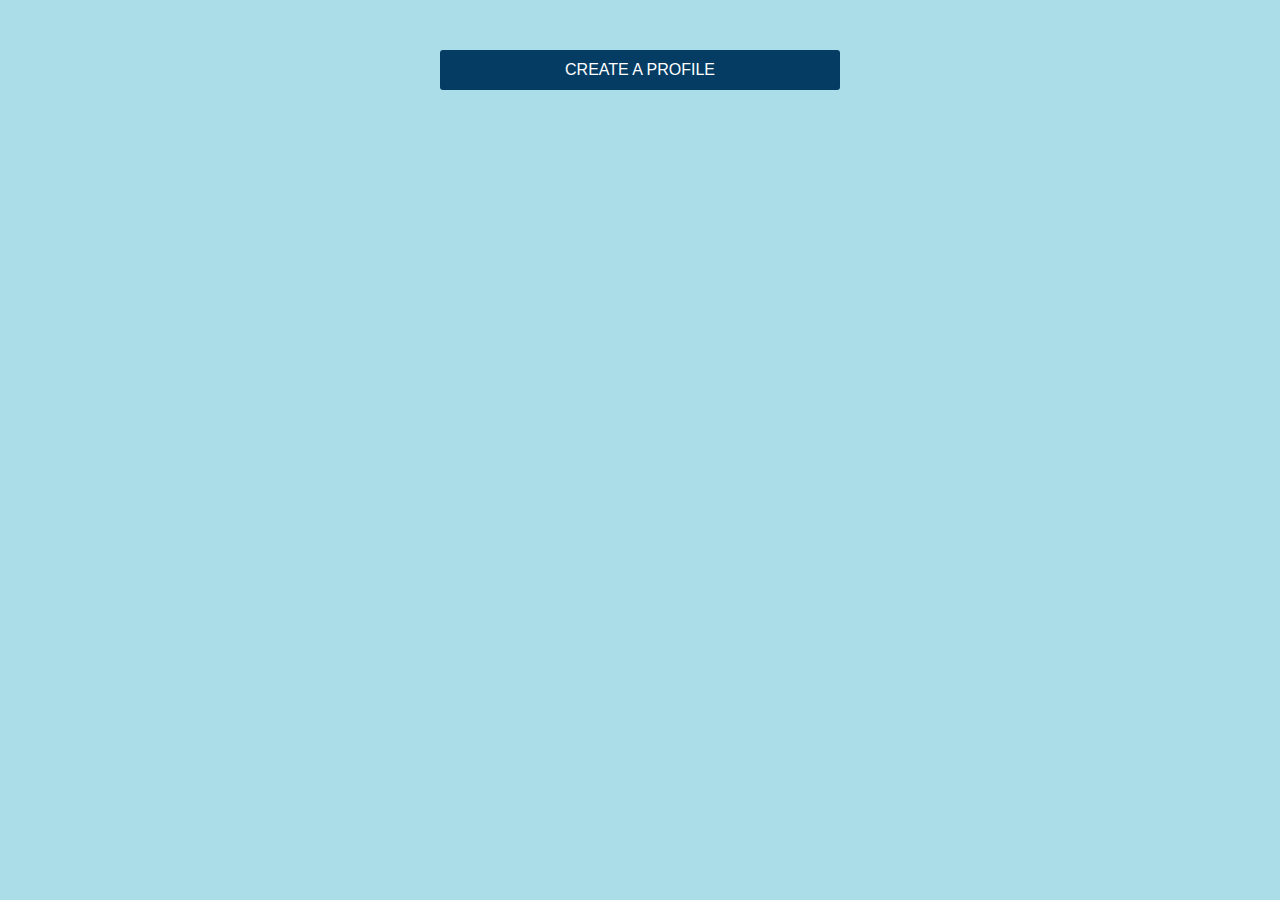
<file: platforms/ios/www/index.html>
<!DOCTYPE html>

<html>
<head>
    <meta charset="utf-8"/>
    <meta name="format-detection" content="telephone=no"/>
    <!-- WARNING: for iOS 7, remove the width=device-width and height=device-height attributes. See https://issues.apache.org/jira/browse/CB-4323 -->
    <meta name="viewport" content="user-scalable=no, initial-scale=1, maximum-scale=1, minimum-scale=1, width=device-width, target-densitydpi=device-dpi" />
    <link rel="stylesheet" type="text/css" href="css/global.css"/>
    <meta name="msapplication-tap-highlight" content="no"/>
    <title>LRI Hackfest Shop</title>
</head>
<body id="home">

<div id="container">
    <button id="createProfileBtn">
        Create a Profile
    </button>
</div>

<!--LIBS -->
<script  type="text/javascript"  src="js/jquery-2.1.1.min.js"></script>

<!--CORDOVA-->
<script type="text/javascript" src="cordova.js"></script>
<script type="text/javascript" src="js/index.js"></script>
<script type="text/javascript" src="js/home.js"></script>

<script type="text/javascript">
    app.initialize();
</script>

</body>
</html>
</file>
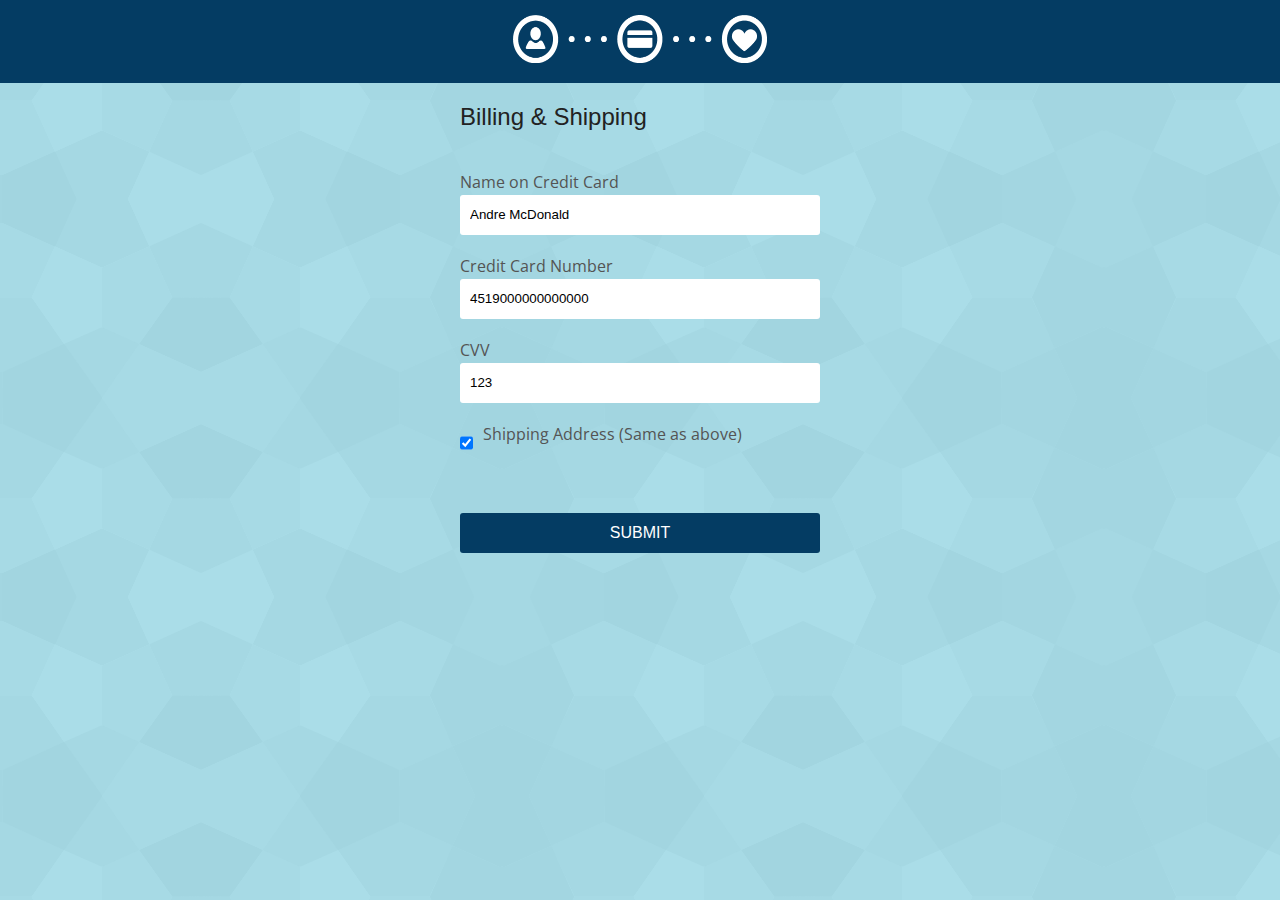
<file: platforms/ios/www/billing.html>
<!DOCTYPE html>

<html>
<head>

    <meta charset="utf-8" />
    <meta name="format-detection" content="telephone=no" />
    <!-- WARNING: for iOS 7, remove the width=device-width and height=device-height attributes. See https://issues.apache.org/jira/browse/CB-4323 -->
    <meta name="viewport" content="user-scalable=no, initial-scale=1, maximum-scale=1, minimum-scale=1, width=device-width, target-densitydpi=device-dpi" />
    <link href="https://fonts.googleapis.com/css?family=Open+Sans:400,300,600,700,800" rel="stylesheet" type="text/css" />
    <link rel="stylesheet" type="text/css" href="css/global.css"/>
    <meta name="msapplication-tap-highlight" content="no"/>
    <title>LRI Hackfest Shop</title>

</head>
<body id="createProfile">

<div id="container">





<div id="billingView" class="billingView">
    <div class="progress"><img src="img/process3.png"></div>
    <div class="content">
        <h2>Billing &amp; Shipping</h2>
        <form id="billingForm">
            <ul id="paymentInfo" class="group">
            <li><label>Name on Credit Card</label><br/>
                <input type="text" id="creditCardName" value="Andre McDonald"></li>
            <li><label>Credit Card Number</label> <br/>
                <input type="text" id="cc" value="4519000000000000"></li>
            <li><label>CVV</label> <br/>
                <input type="text" id="cvv" value="123"></li>

            <li>

                <label id="needBillingChkBox" class="checkboxLabel"> <input type="checkbox" id="chbxAddress" checked="checked">Shipping Address (Same as above)</label>

                <ul id="billingAddressWrapper" class="billingAddressWrapper hidden">
                    <li><label>Address</label> <br/>
                        <input type="text" name="billingAddress" id="billingAddress" value="123 Hackit Ave"></li>
                    <li><label>State</label> <br/>
                        <select name="billingState">

                            <option value="">Select a State</option>

                            <option value="AL">Alabama</option>

                            <option value="AK">Alaska</option>

                            <option value="AZ">Arizona</option>

                            <option value="AR">Arkansas</option>

                            <option value="CA">California</option>

                            <option value="CO">Colorado</option>

                            <option value="CT">Connecticut</option>

                            <option value="DE">Delaware</option>

                            <option value="DC">District Of Columbia</option>

                            <option value="FL">Florida</option>

                            <option value="GA">Georgia</option>

                            <option value="HI">Hawaii</option>

                            <option value="ID">Idaho</option>

                            <option value="IL">Illinois</option>

                            <option value="IN">Indiana</option>

                            <option value="IA">Iowa</option>

                            <option value="KS">Kansas</option>

                            <option value="KY">Kentucky</option>

                            <option value="LA">Louisiana</option>

                            <option value="ME">Maine</option>

                            <option value="MD">Maryland</option>

                            <option value="MA" selected="selected">Massachusetts</option>

                            <option value="MI">Michigan</option>

                            <option value="MN">Minnesota</option>

                            <option value="MS">Mississippi</option>

                            <option value="MO">Missouri</option>

                            <option value="MT">Montana</option>

                            <option value="NE">Nebraska</option>

                            <option value="NV">Nevada</option>

                            <option value="NH">New Hampshire</option>

                            <option value="NJ">New Jersey</option>

                            <option value="NM">New Mexico</option>

                            <option value="NY">New York</option>

                            <option value="NC">North Carolina</option>

                            <option value="ND">North Dakota</option>

                            <option value="OH">Ohio</option>

                            <option value="OK">Oklahoma</option>

                            <option value="OR">Oregon</option>

                            <option value="PA">Pennsylvania</option>

                            <option value="RI">Rhode Island</option>

                            <option value="SC">South Carolina</option>

                            <option value="SD">South Dakota</option>

                            <option value="TN">Tennessee</option>

                            <option value="TX">Texas</option>

                            <option value="UT">Utah</option>

                            <option value="VT">Vermont</option>

                            <option value="VA">Virginia</option>

                            <option value="WA">Washington</option>

                            <option value="WV">West Virginia</option>

                            <option value="WI">Wisconsin</option>

                            <option value="WY">Wyoming</option>

                        </select>

                    <li><label>Zipcode</label> <br/>
                        <input type="text" name="billingZipcode" id="billingZipcode" value="11590">
                </ul>
            </li>

            </li>

        </ul>
        </form>
        <button id="submitBtn">Submit</button>
    </div>



</div>




</div>

<!--LIBS -->
<script src="js/jquery-2.1.1.min.js"></script>



<script type="text/javascript" src="cordova.js"></script>
<script type="text/javascript" src="js/index.js"></script>


<script type="text/javascript" src="js/createProfile.js"></script>




<script type="text/javascript">
    app.initialize();
</script>
</body>
</html>
</file>
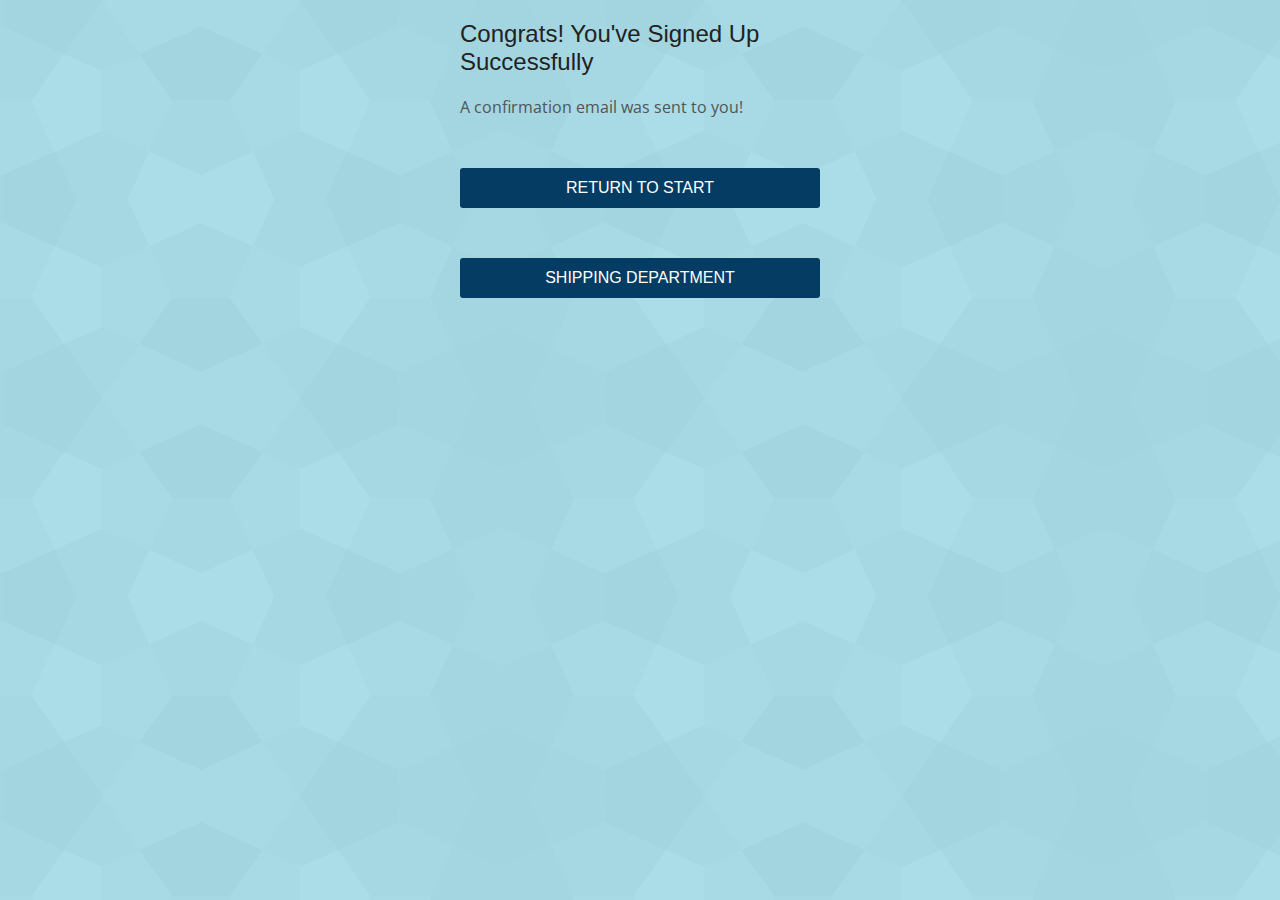
<file: platforms/ios/www/confirmation.html>
<!DOCTYPE html>

<html>
<head>
    <meta charset="utf-8"/>
    <meta name="format-detection" content="telephone=no"/>
    <!-- WARNING: for iOS 7, remove the width=device-width and height=device-height attributes. See https://issues.apache.org/jira/browse/CB-4323 -->
    <meta name="viewport" content="user-scalable=no, initial-scale=1, maximum-scale=1, minimum-scale=1, width=device-width, target-densitydpi=device-dpi"/>
    <link href="https://fonts.googleapis.com/css?family=Open+Sans:400,300,600,700,800" rel="stylesheet" type="text/css" />
    <link rel="stylesheet" type="text/css" href="css/global.css"/>
    <meta name="msapplication-tap-highlight" content="no"/>
    <title>LRI Hackfest Shop</title>

</head>
<body id="createProfile">

<div id="container">
<div id="confirmView">
    <div class="content">
        <h2>Congrats! You've Signed Up Successfully</h2>
        <p>A confirmation email was sent to <span id="sentEmail">you</span>!</p>


        <button id="returnToStart">Return To Start</button>

        <button id="shippingDepartment">Shipping Department</button>
    </div>
</div>


</div>

<!--LIBS -->
<script src="js/jquery-2.1.1.min.js"></script>

<script type="text/javascript" src="cordova.js"></script>
<script type="text/javascript" src="js/index.js"></script>
<script type="text/javascript" src="js/createProfile.js"></script>




<script type="text/javascript">
    app.initialize();
</script>
</body>
</html>
</file>
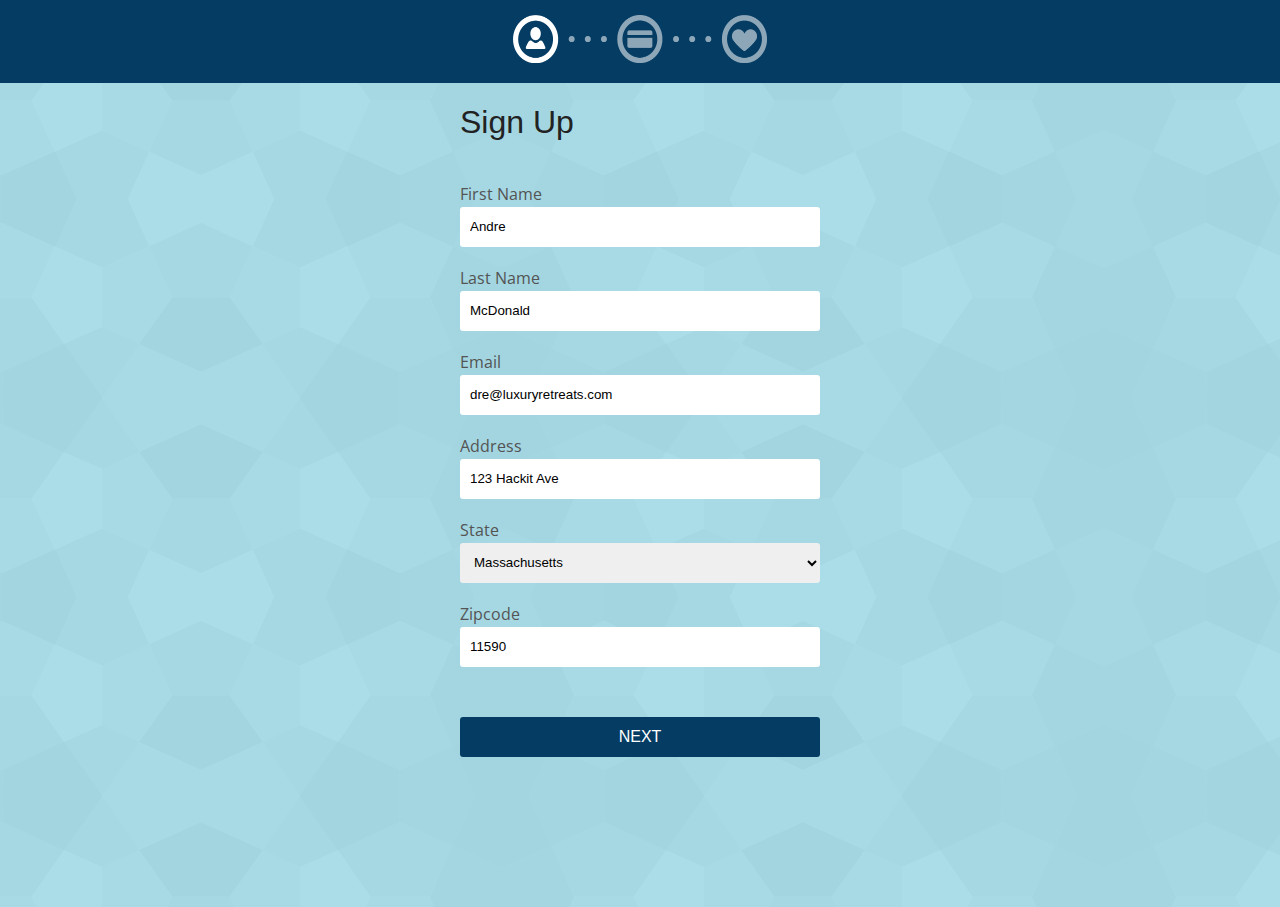
<file: platforms/ios/www/createProfile.html>
<!DOCTYPE html>

<html>
<head>
    <meta charset="utf-8"/>
    <meta name="format-detection" content="telephone=no"/>
    <!-- WARNING: for iOS 7, remove the width=device-width and height=device-height attributes. See https://issues.apache.org/jira/browse/CB-4323 -->
    <meta name="viewport"
          content="user-scalable=no, initial-scale=1, maximum-scale=1, minimum-scale=1, width=device-width, target-densitydpi=device-dpi"/>
    <link href="https://fonts.googleapis.com/css?family=Open+Sans:400,300,600,700,800" rel="stylesheet" type="text/css" />
    <link rel="stylesheet" type="text/css" href="css/global.css"/>
    <meta name="msapplication-tap-highlight" content="no"/>
    <title>LRI Hackfest Shop</title>

</head>
<body id="createProfile">

    <div id="container">
        <div id="signUpView">
            <div class="progress"><img src="img/process1.png"></div>
            <div class="content">
                <h1>Sign Up</h1>
<form id="createForm">
                <ul id="userProfile"  class="userProfile">
                    <li><label>First Name</label><br/>
                        <input type="text" id="fName" name="fName" value="Andre"></li>
                    <li><label>Last Name</label> <br/>
                        <input type="text" id="lName" name="lName" value="McDonald"></li>
                    <li><label>Email</label> <br/>
                        <input type="email" id="email" name="email" value="dre@luxuryretreats.com"></li>

                    <li><label>Address</label> <br/>
                        <input type="text" id="Address" name="address" value="123 Hackit Ave"></li>
                    <li><label>State</label> <br/>
                        <select name="State">

                            <option value="">Select a State</option>

                            <option value="AL">Alabama</option>

                            <option value="AK">Alaska</option>

                            <option value="AZ">Arizona</option>

                            <option value="AR">Arkansas</option>

                            <option value="CA">California</option>

                            <option value="CO">Colorado</option>

                            <option value="CT">Connecticut</option>

                            <option value="DE">Delaware</option>

                            <option value="DC">District Of Columbia</option>

                            <option value="FL">Florida</option>

                            <option value="GA">Georgia</option>

                            <option value="HI">Hawaii</option>

                            <option value="ID">Idaho</option>

                            <option value="IL">Illinois</option>

                            <option value="IN">Indiana</option>

                            <option value="IA">Iowa</option>

                            <option value="KS">Kansas</option>

                            <option value="KY">Kentucky</option>

                            <option value="LA">Louisiana</option>

                            <option value="ME">Maine</option>

                            <option value="MD">Maryland</option>

                            <option value="MA" selected="selected">Massachusetts</option>

                            <option value="MI">Michigan</option>

                            <option value="MN">Minnesota</option>

                            <option value="MS">Mississippi</option>

                            <option value="MO">Missouri</option>

                            <option value="MT">Montana</option>

                            <option value="NE">Nebraska</option>

                            <option value="NV">Nevada</option>

                            <option value="NH">New Hampshire</option>

                            <option value="NJ">New Jersey</option>

                            <option value="NM">New Mexico</option>

                            <option value="NY">New York</option>

                            <option value="NC">North Carolina</option>

                            <option value="ND">North Dakota</option>

                            <option value="OH">Ohio</option>

                            <option value="OK">Oklahoma</option>

                            <option value="OR">Oregon</option>

                            <option value="PA">Pennsylvania</option>

                            <option value="RI">Rhode Island</option>

                            <option value="SC">South Carolina</option>

                            <option value="SD">South Dakota</option>

                            <option value="TN">Tennessee</option>

                            <option value="TX">Texas</option>

                            <option value="UT">Utah</option>

                            <option value="VT">Vermont</option>

                            <option value="VA">Virginia</option>

                            <option value="WA">Washington</option>

                            <option value="WV">West Virginia</option>

                            <option value="WI">Wisconsin</option>

                            <option value="WY">Wyoming</option>

                        </select>

                    <li><label>Zipcode</label> <br/>
                        <input type="text" id="zipcode" name="zip" value="11590">
                    </li>
                </ul>
</form>
                <button id="createProfileNextBtn" >Next</button>
            </div>


        </div>
    </div>

<!--LIBS -->
<script src="js/jquery-2.1.1.min.js"></script>
<script src="js/handlebars-v1.3.0.js"></script>
<script type="text/javascript" src="cordova.js"></script>
<script type="text/javascript" src="js/index.js"></script>
<script type="text/javascript" src="js/bestBuyConnector.js"></script>
<script type="text/javascript" src="js/createProfile.js"></script>




<script type="text/javascript">
    app.initialize();
</script>
</body>
</html>
</file>
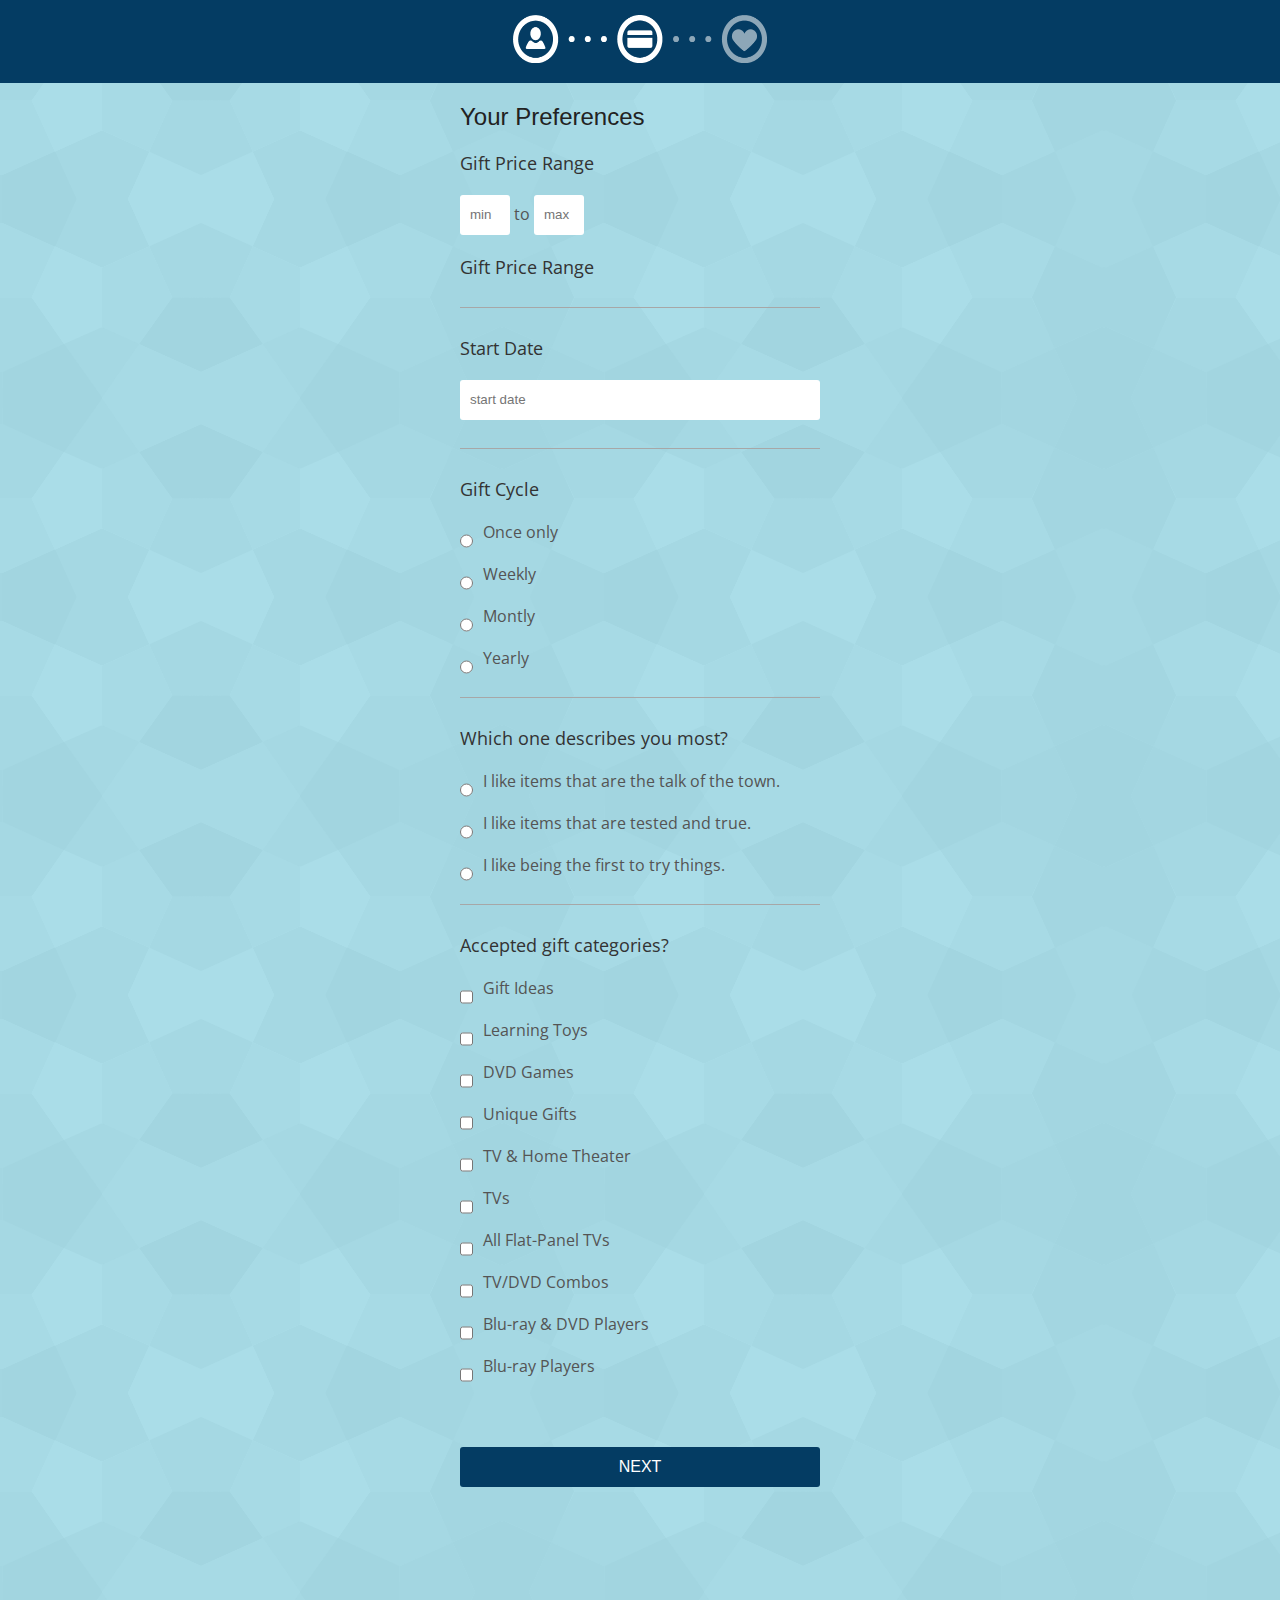
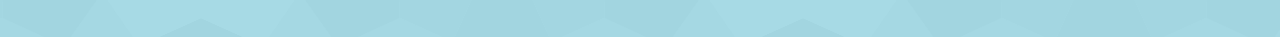
<file: platforms/ios/www/preference.html>
<!DOCTYPE html>

<html>
<head>
    <meta charset="utf-8" />
    <meta name="format-detection" content="telephone=no" />
    <!-- WARNING: for iOS 7, remove the width=device-width and height=device-height attributes. See https://issues.apache.org/jira/browse/CB-4323 -->
    <meta name="viewport" content="user-scalable=no, initial-scale=1, maximum-scale=1, minimum-scale=1, width=device-width, target-densitydpi=device-dpi" />

    <link href="https://fonts.googleapis.com/css?family=Open+Sans:400,300,600,700,800" rel="stylesheet" type="text/css" />
    <link rel="stylesheet" type="text/css" href="css/global.css"/>
    <meta name="msapplication-tap-highlight" content="no"/>
    <title>LRI Hackfest Shop</title>
</head>
<body id="createProfile">

<div id="container">



<div id="preferenceView" class="preferenceView">

    <div class="progress"><img src="img/process2.png"></div>
    <div class="content">
        <h2>Your Preferences</h2>

        <ul>
            <li>
                <label class="subTitle">Gift Price Range</label>
            </li>
            <li>
                <input id="minPrice" name="minPrice" class="price" type="text" placeholder="min" /> to
                <input id="maxPrice" name="maxPrice" class="price" type="text" placeholder="max" />
            </li>
            <li>
                <label class="subTitle">Gift Price Range</label>
            </li>
            <li>
                <hr/>
            </li>
            <li>
                <label class="subTitle">Start Date</label>
            </li>
            <li>
                <input id="startDate" name="startDate"  type="text" placeholder="start date" />


            </li>
            <li>
                <hr/>
            </li>
            <li class="section">
                <label class="subTitle">Gift Cycle</label>
            </li>
            <li>
                <label>
                    <input id="giftCycleOnce" name="giftCycle" value="1" class="giftCycle" type="radio">
                    Once only
                </label>
            </li>
            <li>
                <label>
                    <input id="giftCycleWeekly" name="giftCycle" value="7" class="giftCycle" type="radio">
                    Weekly
                </label>
            </li>
            <li>
                <label>
                    <input id="giftCycleMonthly" name="giftCycle" value="30" class="giftCycle" type="radio">
                    Montly
                </label>
            </li>
            <li>
                <label>
                    <input id="giftCycleYearly" name="giftCycle" value="356" class="giftCycle" type="radio">
                    Yearly
                </label>
            </li>
            <li>
                <hr/>
            </li>
            <li class="section">
                <label class="subTitle">Which one describes you most?</label>
                <br/>
            <li>
                <label>
                    <input id="personalityPopular" name="personality" value="sales" class="personality" type="radio">
                    I like items that are the talk of the town.
                </label>
            </li>
            <li>
                <label>
                    <input  id="personalityTested" name="personality" value="reviews"  class="personality" type="radio">
                    I like items that are tested and true.</label>
            </li>
            <li>
                <label>
                    <input  id="personalityNew" name="personality" value="newest" class="personality" type="radio">
                    I like being the first to try things.
                </label>
            </li>
            <li>
                <hr/>
            </li>
            <li class="section">
                <label class="subTitle">Accepted gift categories?</label>
            </li>
            <li><input type="checkbox" value="abcat0010000" name="options[]" class="categoryGrp">
                Gift Ideas
            </li>

            <li><input type="checkbox" value="abcat0020001" name="options[]" class="categoryGrp">
                Learning Toys
            </li>

            <li><input type="checkbox" value="abcat0020002" name="options[]" class="categoryGrp">
                DVD Games
            </li>

            <li><input type="checkbox" value="abcat0020004" name="options[]" class="categoryGrp">
                Unique Gifts
            </li>

            <li><input type="checkbox" value="abcat0100000" name="options[]" class="categoryGrp">
                TV &amp; Home Theater
            </li>

            <li><input type="checkbox" value="abcat0101000" name="options[]" class="categoryGrp">
                TVs
            </li>

            <li><input type="checkbox" value="abcat0101001" name="options[]" class="categoryGrp">
                All Flat-Panel TVs
            </li>

            <li><input type="checkbox" value="abcat0101005" name="options[]" class="categoryGrp">
                TV/DVD Combos
            </li>

            <li><input type="checkbox" value="abcat0102000" name="options[]" class="categoryGrp">
                Blu-ray &amp; DVD Players
            </li>

            <li><input type="checkbox" value="abcat0102003" name="options[]" class="categoryGrp">
                Blu-ray Players
            </li>

        </ul>

        <button id="preferenceNextBtn">Next</button>


    </div>

</div>



</div>

<!--LIBS -->
<script src="js/jquery-2.1.1.min.js"></script>
<script src="js/handlebars-v1.3.0.js"></script>


<script type="text/javascript" src="cordova.js"></script>
<script type="text/javascript" src="js/index.js"></script>
<script type="text/javascript" src="js/bestBuyConnector.js"></script>
<script type="text/javascript" src="js/createProfile.js"></script>



<script type="text/javascript">
    app.initialize();
</script>
</body>
</html>
</file>
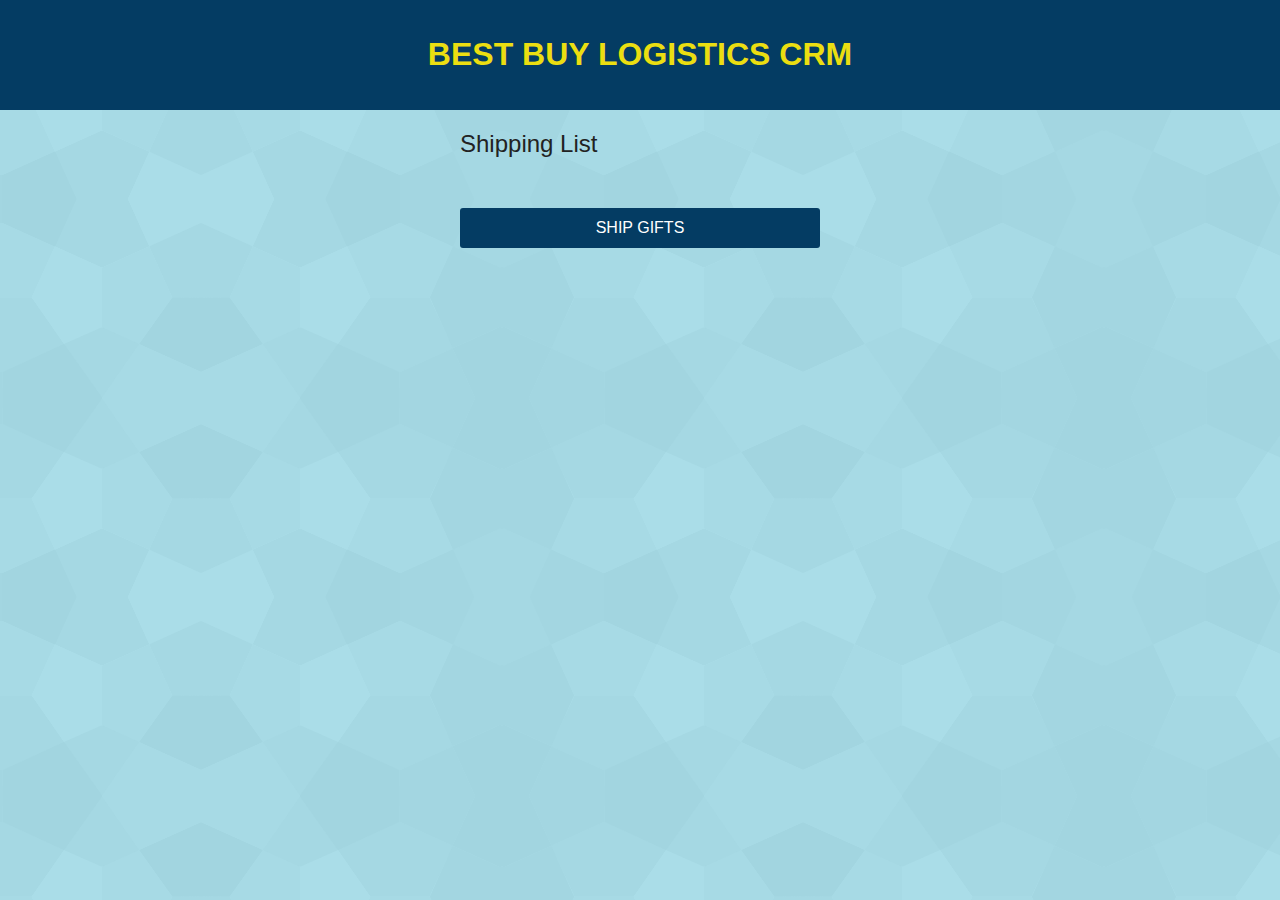
<file: platforms/ios/www/productSurprize.html>
<!DOCTYPE html>

<html>
<head>
    <meta charset="utf-8"/>
    <meta name="format-detection" content="telephone=no"/>
    <!-- WARNING: for iOS 7, remove the width=device-width and height=device-height attributes. See https://issues.apache.org/jira/browse/CB-4323 -->
    <meta name="viewport"
          content="user-scalable=no, initial-scale=1, maximum-scale=1, minimum-scale=1, width=device-width, target-densitydpi=device-dpi"/>
    <link rel="stylesheet" type="text/css" href="css/global.css"/>
    <meta name="msapplication-tap-highlight" content="no"/>
    <title>LRI Hackfest Shop</title>
</head>
<body id="createProfile">

<div id="container">
    <div class="shippingView">
        <div class="progress"><h1>BEST BUY LOGISTICS CRM</h1></div>
        <div class="content">

            <div id="shippingList">
                <h2>Shipping List</h2>


                <p id="datasomething"></p>


                <button id="shipButton">Ship Gifts</button>


            </div>

            <div id="shippingConfirm" class="hidden">
                <h2>Today's Gifts are processed for Shipping</h2>
                <p>Clients will recieve a shipping confirmation.</p>
                <button id="returnToStart">Return To Start</button>
            </div>
        </div>
    </div>
</div>

<!--LIBS -->
<script src="js/jquery-2.1.1.min.js"></script>
<script src="js/handlebars-v1.3.0.js"></script>


<script type="text/javascript" src="cordova.js"></script>
<script type="text/javascript" src="js/index.js"></script>
<script type="text/javascript" src="js/bestBuyConnector.js"></script>
<script type="text/javascript" src="js/shipping.js"></script>




<script type="text/javascript">
    app.initialize();
</script>
</body>
</html>
</file>
<file: platforms/ios/www/css/global.css>
body {
    background:#AADDE8;
    font-family: "Open Sans", OpenSans, sans-serif;
    color:#545454;
    font-size:16px;
    padding:0;
    margin:0;
}

body *, body *:before, body *:after{
    box-sizing: border-box;
}

.titleFont2, h1, h2, h3, h4, h5, h6 {
    font-family: "Century Gothic", CenturyGothic, AppleGothic, sans-serif;
    font-weight: normal;
    color: #222;
}

hr{
    background-color: #A7A7A7; height: 1px; border: 0;

}


#home {}

#createProfile {
    background:#AADDE8;
    background-image: url("../img/bg.png");
}

#container {
    width:100%;
    position:relative;
    margin:0;
    padding:0;
}

.content{
    padding: 0 20px 100px;
    width:100%;
    margin:auto;
    max-width:400px;
}


.progress{

    background: #043C63;
    width: 100%;
    text-align: center;
    padding: 15px 0 15px;
}

.progress h1{
    color:#EBDE11;
    font-weight: bold;
}
.progress img{
    margin: auto;
    height: 48px;
    width:254px;
}
ul {margin:0px;padding:0;}

ul li  {
    list-style:none;
    margin:0;
    padding:0;
}

.userProfile label, .billingView label{
    padding: 20px 0 2px;
    height: 16px;
    display: block;
}



.preferenceView li{
    display: block;
    padding-bottom: 20px;
}


.preferenceView li.section{

}

.preferenceView .subTitle{
    font-size: 18px;
    color: #333;
}

input, select, button  {
    width:100%;
    margin:0;
    height: 40px;
    border-radius: 3px;
    max-width:400px;
    border: none;
}

input[type=text], input[type=email], select {
    padding-left: 10px;
}

input[type=checkbox], input[type=radio]{
    text-align: left;
    width: auto;
    margin-right: 10px;
    float:left;
    display: inline-block;
}
button{
    font-size: 16px;
    background:#043C63;
    margin: 50px auto;
    display:block;
    font-famuily: "Century Gothic", CenturyGothic, AppleGothic, sans-serif;
    text-transform: uppercase;
    text-align: center;
    color: #fff;
}

.shippingView .shipImg{
    width: 100px;
    height: auto;
}
.price{
    display: inline-block;
    width: 50px;
}

.billingAddressWrapper{
    display:block;
    margin-top:30px;
}
/*helpers*/
.group:after {
    content: "";
    display: table;
    clear: both;
}

.hidden{
    display: none;
}
</file>
